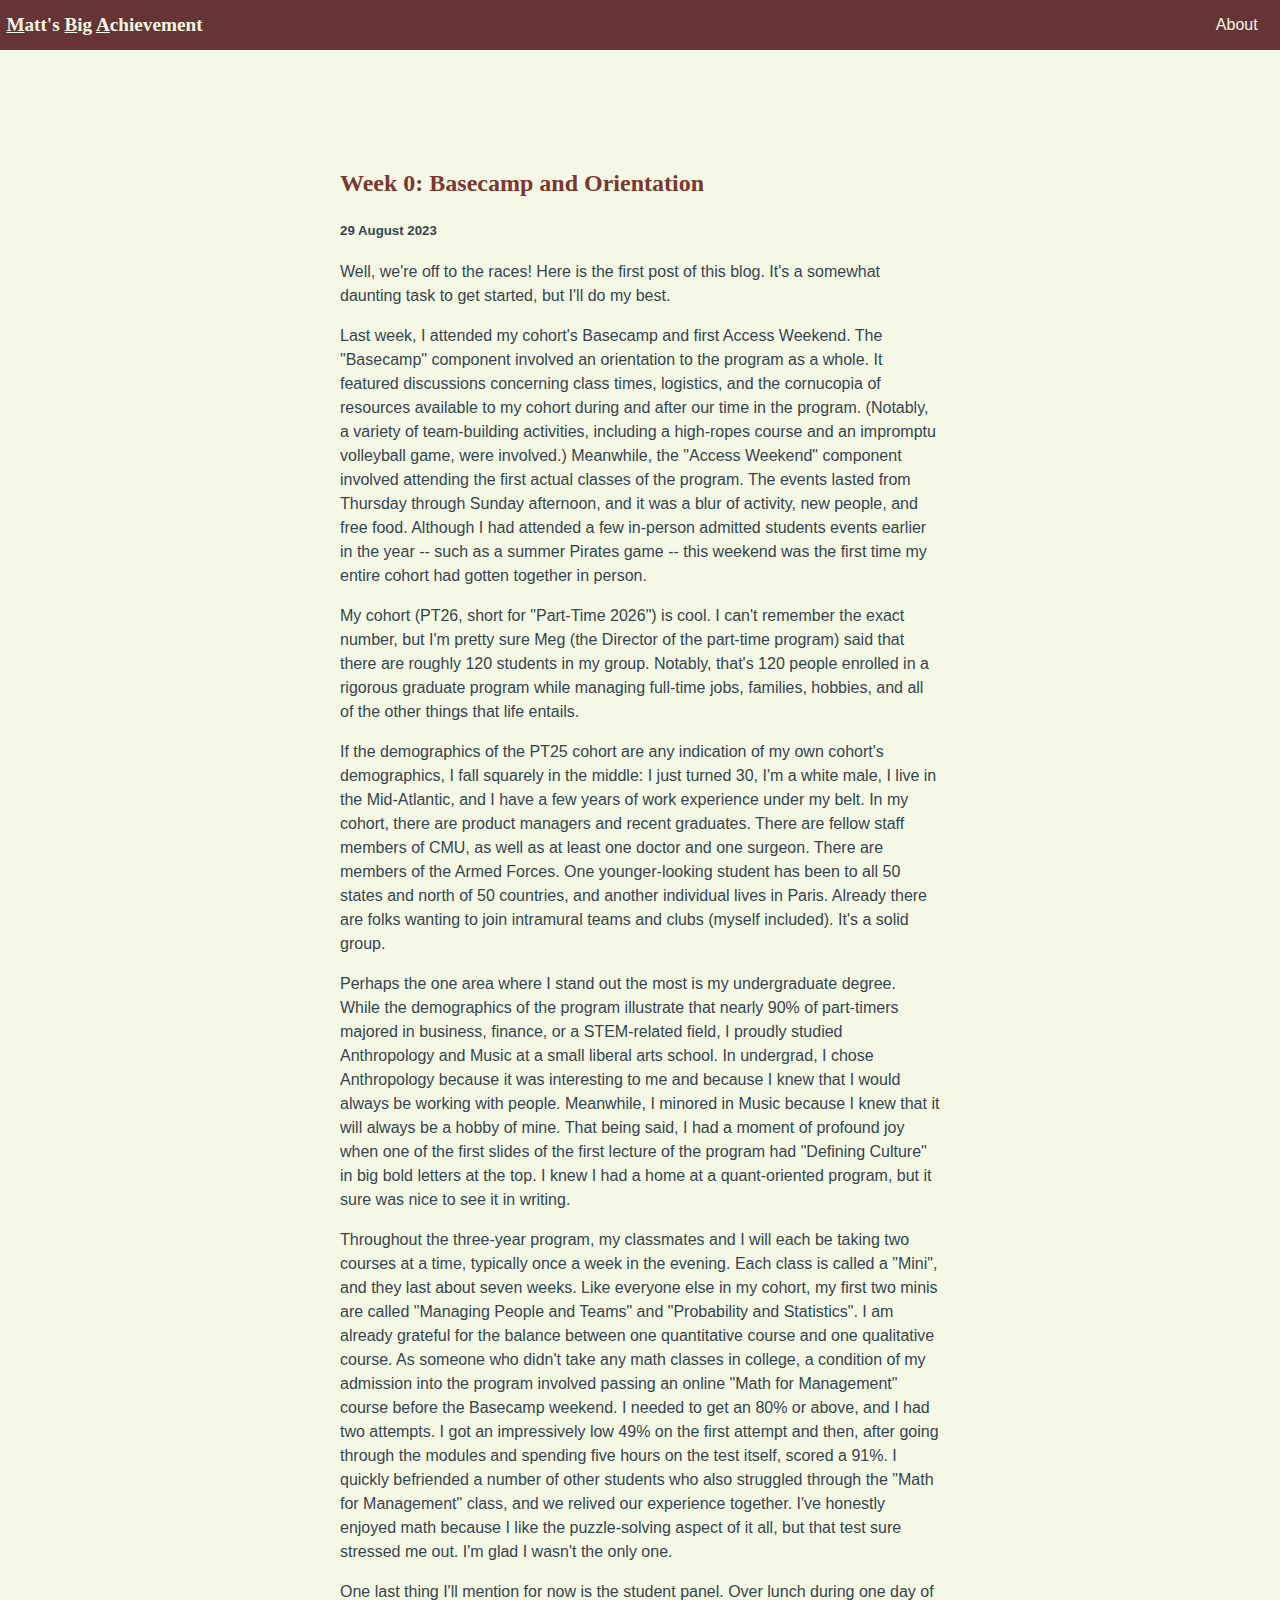
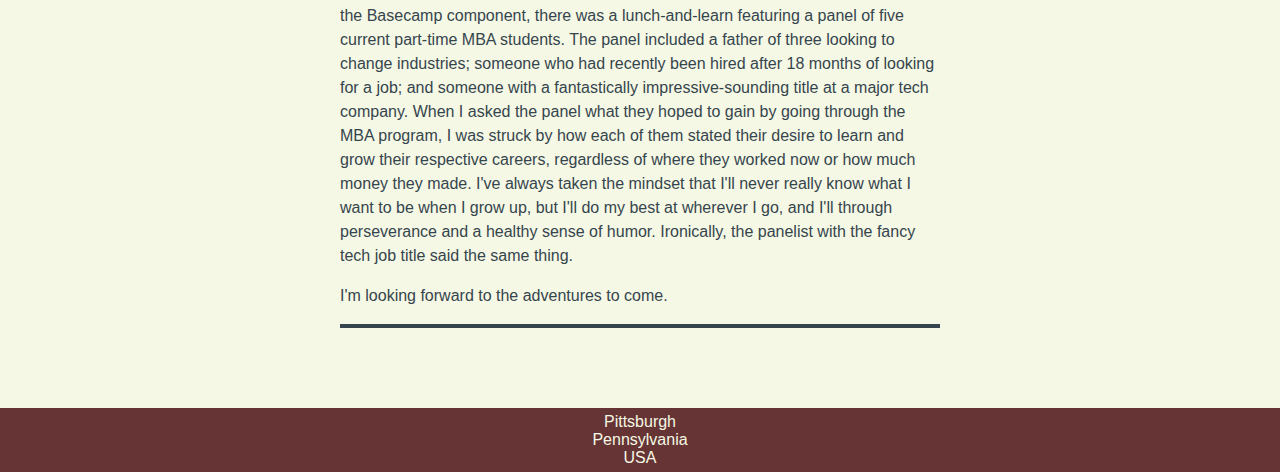
<file: index.html>
<!DOCTYPE html>
<html lang="en">
  <head>
    <meta charset="UTF-8" />
    <meta http-equiv="X-UA-Compatible" content="IE=edge" />
    <meta name="viewport" content="width=device-width, initial-scale=1.0" />
    <meta name="description" content="Matt's MBA Blog" />
    <link rel="stylesheet" href="styles.css" />
    <title>Matt's Big Achievement</title>
  </head>
  <body>
    <header>
      <!-- load in doodle here -->
      <!-- <a href="#">
        <img id="matt-logo" src="" alt="A cartoon doodle of Matt" />
      </a> -->
      <a href="#">
        <h1><u>M</u>att's <u>B</u>ig <u>A</u>chievement</h1>
      </a>
      <!-- <h2>A Blog About My Upcoming MBA Experience</h2> -->
      <nav>
        <ul>
          <li>
            <a href="about.html">About</a>
          </li>
        </ul>
      </nav>
    </header>
    <main>
      <div class="posts-container">
        <div class="post">
          <h2>Week 0: Basecamp and Orientation</h2>
          <h5>29 August 2023</h5>
          <p>
            Well, we're off to the races! Here is the first post of this blog.
            It's a somewhat daunting task to get started, but I'll do my best.
          </p>
          <p>
            Last week, I attended my cohort's Basecamp and first Access Weekend.
            The "Basecamp" component involved an orientation to the program as a
            whole. It featured discussions concerning class times, logistics,
            and the cornucopia of resources available to my cohort during and
            after our time in the program. (Notably, a variety of team-building
            activities, including a high-ropes course and an impromptu
            volleyball game, were involved.) Meanwhile, the "Access Weekend"
            component involved attending the first actual classes of the
            program. The events lasted from Thursday through Sunday afternoon,
            and it was a blur of activity, new people, and free food. Although I
            had attended a few in-person admitted students events earlier in the
            year -- such as a summer Pirates game -- this weekend was the first
            time my entire cohort had gotten together in person.
          </p>
          <p>
            My cohort (PT26, short for "Part-Time 2026") is cool. I can't
            remember the exact number, but I'm pretty sure Meg (the Director of
            the part-time program) said that there are roughly 120 students in
            my group. Notably, that's 120 people enrolled in a rigorous graduate
            program while managing full-time jobs, families, hobbies, and all of
            the other things that life entails.
          </p>
          <p>
            If the demographics of the PT25 cohort are any indication of my own
            cohort's demographics, I fall squarely in the middle: I just turned
            30, I'm a white male, I live in the Mid-Atlantic, and I have a few
            years of work experience under my belt. In my cohort, there are
            product managers and recent graduates. There are fellow staff
            members of CMU, as well as at least one doctor and one surgeon.
            There are members of the Armed Forces. One younger-looking student
            has been to all 50 states and north of 50 countries, and another
            individual lives in Paris. Already there are folks wanting to join
            intramural teams and clubs (myself included). It's a solid group.
          </p>
          <p>
            Perhaps the one area where I stand out the most is my undergraduate
            degree. While the demographics of the program illustrate that nearly
            90% of part-timers majored in business, finance, or a STEM-related
            field, I proudly studied Anthropology and Music at a small liberal
            arts school. In undergrad, I chose Anthropology because it was
            interesting to me and because I knew that I would always be working
            with people. Meanwhile, I minored in Music because I knew that it
            will always be a hobby of mine. That being said, I had a moment of
            profound joy when one of the first slides of the first lecture of
            the program had "Defining Culture" in big bold letters at the top. I
            knew I had a home at a quant-oriented program, but it sure was nice
            to see it in writing.
          </p>
          <p>
            Throughout the three-year program, my classmates and I will each be
            taking two courses at a time, typically once a week in the evening.
            Each class is called a "Mini", and they last about seven weeks. Like
            everyone else in my cohort, my first two minis are called "Managing
            People and Teams" and "Probability and Statistics". I am already
            grateful for the balance between one quantitative course and one
            qualitative course. As someone who didn't take any math classes in
            college, a condition of my admission into the program involved
            passing an online "Math for Management" course before the Basecamp
            weekend. I needed to get an 80% or above, and I had two attempts. I
            got an impressively low 49% on the first attempt and then, after
            going through the modules and spending five hours on the test
            itself, scored a 91%. I quickly befriended a number of other
            students who also struggled through the "Math for Management" class,
            and we relived our experience together. I've honestly enjoyed math
            because I like the puzzle-solving aspect of it all, but that test
            sure stressed me out. I'm glad I wasn't the only one.
          </p>
          <p>
            One last thing I'll mention for now is the student panel. Over lunch
            during one day of the Basecamp component, there was a
            lunch-and-learn featuring a panel of five current part-time MBA
            students. The panel included a father of three looking to change
            industries; someone who had recently been hired after 18 months of
            looking for a job; and someone with a fantastically
            impressive-sounding title at a major tech company. When I asked the
            panel what they hoped to gain by going through the MBA program, I
            was struck by how each of them stated their desire to learn and grow
            their respective careers, regardless of where they worked now or how
            much money they made. I've always taken the mindset that I'll never
            really know what I want to be when I grow up, but I'll do my best at
            wherever I go, and I'll through perseverance and a healthy sense of
            humor. Ironically, the panelist with the fancy tech job title said
            the same thing.
          </p>
          <p>I'm looking forward to the adventures to come.</p>
        </div>
      </div>
    </main>
    <footer>
      Pittsburgh <br />
      Pennsylvania <br />
      USA
    </footer>
  </body>
</html>
</file>
<file: styles.css>
body {
    background: #f5f8e4;
    color: #35454e;
    font-family: Helvetica;
    margin: 0;
    text-decoration: none;
}

header {
    width: 100%;
    height: 50px;
    background-color: #663434;
    display: flex;
    justify-content: space-between;
    align-items: center;
    position: fixed;
    top: 0;
}

h1 {
    color: #f5f8e4;
    font-size: min(5vw, 1.2em);
    text-align: center;
    margin: 0 0.2rem;
    padding: 0.2rem;
}

a {
    text-decoration: none;
}

nav {
    width: 50%;
    max-width: 300px;
    height: 50px;
}

p, li {
    line-height: 1.5em;
}

#matt-logo {
    display: flex;
    justify-content: flex-start;
    flex-wrap: wrap;
    align-items: center;
    margin-block: 0;
    height: 100%;
    margin-left: 1rem;
}

nav>ul {
    display: flex;
    justify-content: flex-end;
    flex-wrap: wrap;
    align-items: center;
    padding-inline-start: 0;
    margin-block: 0;
    height: 100%;
    margin-right: 1rem;
}

nav>ul>li {
    background-color: #663434;
    color: #f5f8e4;
    margin: 0 0.2rem;
    padding: 0.2rem;
    display: block;
}

nav>ul>li:hover {
    background-color: #f5f8e4;
    color: #663434;
    cursor: pointer;
}

li>a {
    color: inherit;
    text-decoration: none;
}

main {
    padding-top: 50px;
}

.posts-container {
    width: 80%;
    margin: 0 auto 10px auto;
    max-width: 800px;
    padding-bottom: 60px;
}

.intro {
    width: 90%;
    margin: 10px auto 10px auto;
    max-width: 700px;
}

.intro > h2 {
    text-align: center;
    color: #008080
}

.intro > p {
    text-align: center;
}

.post {
    /* color: #7B3730; */
    border-bottom: 4px solid #35454e;
    margin: 0 auto 10px auto;
    padding-top: 60px;
    max-width: 600px;
}

.post > h2 {
    color: #7B3730;
}

h1,
h2 {
    font-family: Verdana, Tahoma;
}

h2 {
    border-bottom: 4px solid #f5f8e4;
    margin-top: 0px;
    padding-top: 60px;
}

.about-header {
    text-align: center;
}

.post-image {
    width: 100%;
    object-fit: contain;
    border: 1px solid black;
}

figcaption {
    text-align: center;
    font-style: italic;
}

footer,
footer a {
    background-color: #663434;
    color: #f5f8e4;
    text-align: center;
    padding: 0.3em;
}
</file>
